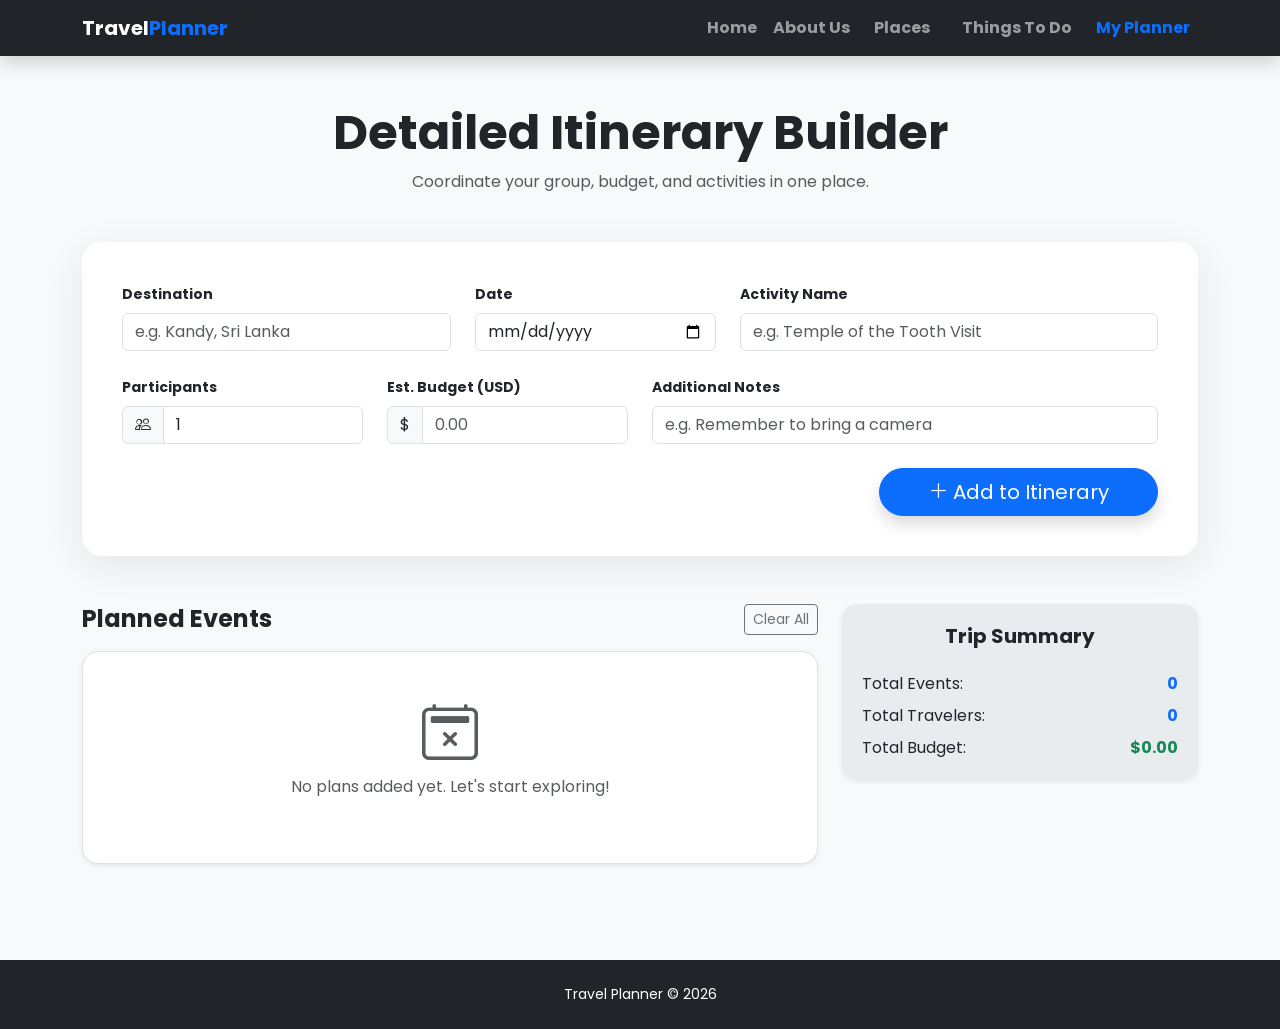
<file: plan-trip.html>
<!DOCTYPE html>
<html lang="en">
<head>
    <meta charset="UTF-8">
    <meta name="viewport" content="width=device-width, initial-scale=1">
    <title>My Planner | Travel Planner</title>
    
    <link href="https://fonts.googleapis.com/css2?family=Poppins:wght@300;400;600&display=swap" rel="stylesheet">
    <link rel="stylesheet" href="https://cdn.jsdelivr.net/npm/bootstrap-icons@1.11.1/font/bootstrap-icons.css">
    <link href="https://cdn.jsdelivr.net/npm/bootstrap@5.3.2/dist/css/bootstrap.min.css" rel="stylesheet">
    
    <style>
        body { font-family: 'Poppins', sans-serif; }
        .planner-card {
            background: white;
            border-radius: 20px;
            box-shadow: 0 10px 40px rgba(0,0,0,0.08);
            padding: 40px;
        }
        .trip-item {
            border-left: 6px solid #0d6efd;
            transition: all 0.3s ease;
            margin-bottom: 15px !important;
        }
        .trip-item:hover {
            transform: scale(1.01);
            background-color: #f0f7ff;
        }
        .badge-custom {
            font-size: 0.75rem;
            padding: 5px 12px;
            border-radius: 50px;
        }
        .summary-box {
            background: #e9ecef;
            border-radius: 15px;
            padding: 20px;
            text-align: center;
        }
    </style>
</head>
<body class="bg-light">

<nav class="navbar navbar-expand-lg navbar-dark bg-dark sticky-top shadow">
    <div class="container">
        <a class="navbar-brand fw-bold" href="index.html">Travel<span class="text-primary">Planner</span></a>
        <div class="collapse navbar-collapse" id="menu">
            <ul class="navbar-nav ms-auto fw-bold">
                <li class="nav-item"><a class="nav-link" href="index.html">Home</a></li>
                <li class="nav-item"><a class="nav-link" href="about.html">About Us</a></li>
                <li class="nav-item"><a class="nav-link px-3" href="places.html">Places</a></li>
                <li class="nav-item"><a class="nav-link px-3" href="things-to-do.html">Things To Do</a></li>
                <li class="nav-item"><a class="nav-link active text-primary" href="plan-trip.html">My Planner</a></li>
            </ul>
        </div>
    </div>
</nav>

<div class="container py-5">
    <div class="text-center mb-5">
        <h2 class="display-5 fw-bold">Detailed Itinerary Builder</h2>
        <p class="text-muted">Coordinate your group, budget, and activities in one place.</p>
    </div>

    <div class="planner-card mb-5 border-0">
        <form id="tripForm">
            <div class="row g-4">
                <div class="col-md-4">
                    <label class="form-label small fw-bold">Destination</label>
                    <input type="text" id="destination" class="form-control" placeholder="e.g. Kandy, Sri Lanka" required>
                </div>
                <div class="col-md-3">
                    <label class="form-label small fw-bold">Date</label>
                    <input type="date" id="date" class="form-control" required>
                </div>
                <div class="col-md-5">
                    <label class="form-label small fw-bold">Activity Name</label>
                    <input type="text" id="activity" class="form-control" placeholder="e.g. Temple of the Tooth Visit" required>
                </div>

                <div class="col-md-3">
                    <label class="form-label small fw-bold">Participants</label>
                    <div class="input-group">
                        <span class="input-group-text"><i class="bi bi-people"></i></span>
                        <input type="number" id="people" class="form-control" min="1" value="1" required>
                    </div>
                </div>
                <div class="col-md-3">
                    <label class="form-label small fw-bold">Est. Budget (USD)</label>
                    <div class="input-group">
                        <span class="input-group-text">$</span>
                        <input type="number" id="budget" class="form-control" placeholder="0.00" step="0.01">
                    </div>
                </div>
                <div class="col-md-6">
                    <label class="form-label small fw-bold">Additional Notes</label>
                    <input type="text" id="notes" class="form-control" placeholder="e.g. Remember to bring a camera">
                </div>

                <div class="col-12 text-end">
                    <button type="submit" class="btn btn-primary btn-lg px-5 rounded-pill shadow">
                        <i class="bi bi-plus-lg"></i> Add to Itinerary
                    </button>
                </div>
            </div>
        </form>
    </div>

    <div class="row g-4">
        <div class="col-lg-8">
            <div class="d-flex justify-content-between align-items-center mb-3">
                <h4 class="fw-bold m-0">Planned Events</h4>
                <button class="btn btn-sm btn-outline-secondary" onclick="clearAll()">Clear All</button>
            </div>
            
            <div id="tripList">
                <div class="text-center p-5 bg-white rounded-4 border shadow-sm" id="emptyMsg">
                    <i class="bi bi-calendar2-x display-4 text-muted"></i>
                    <p class="mt-2 text-muted">No plans added yet. Let's start exploring!</p>
                </div>
            </div>
        </div>

        <div class="col-lg-4">
            <div class="summary-box shadow-sm">
                <h5 class="fw-bold mb-4">Trip Summary</h5>
                <div class="d-flex justify-content-between mb-2">
                    <span>Total Events:</span>
                    <span id="statEvents" class="fw-bold text-primary">0</span>
                </div>
                <div class="d-flex justify-content-between mb-2">
                    <span>Total Travelers:</span>
                    <span id="statPeople" class="fw-bold text-primary">0</span>
                </div>
                <div class="d-flex justify-content-between">
                    <span>Total Budget:</span>
                    <span id="statBudget" class="fw-bold text-success">$0.00</span>
                </div>
            </div>
        </div>
    </div>
</div>

<footer class="bg-dark text-white text-center p-4 mt-5">
    <p class="mb-0 small">Travel Planner © 2026</p>
</footer>

<script>
    const tripForm = document.getElementById('tripForm');
    const tripList = document.getElementById('tripList');
    const emptyMsg = document.getElementById('emptyMsg');

    // Stats Counters
    let totalEvents = 0;
    let totalPeople = 0;
    let totalBudget = 0;

    tripForm.addEventListener('submit', function(e) {
        e.preventDefault();

        // Collect Values
        const data = {
            dest: document.getElementById('destination').value,
            date: document.getElementById('date').value,
            act: document.getElementById('activity').value,
            people: parseInt(document.getElementById('people').value),
            budget: parseFloat(document.getElementById('budget').value || 0),
            notes: document.getElementById('notes').value
        };

        if (emptyMsg) emptyMsg.style.display = 'none';

        // Create the Card UI
        const item = document.createElement('div');
        item.className = 'card trip-item border-0 shadow-sm p-4';
        item.innerHTML = `
            <div class="row align-items-center">
                <div class="col-md-8">
                    <h5 class="fw-bold text-primary mb-1">${data.act}</h5>
                    <p class="mb-2 text-dark"><i class="bi bi-geo-alt-fill me-2"></i>${data.dest}</p>
                    <div class="d-flex gap-2 flex-wrap mb-2">
                        <span class="badge bg-light text-dark border badge-custom"><i class="bi bi-calendar-event me-1"></i>${data.date}</span>
                        <span class="badge bg-light text-dark border badge-custom"><i class="bi bi-people-fill me-1"></i>${data.people} People</span>
                        <span class="badge bg-success-subtle text-success border border-success-subtle badge-custom">$${data.budget.toFixed(2)}</span>
                    </div>
                    ${data.notes ? `<p class="small text-muted mb-0 fst-italic"><i class="bi bi-sticky me-2"></i>Note: ${data.notes}</p>` : ''}
                </div>
                <div class="col-md-4 text-end">
                    <button class="btn btn-outline-danger btn-sm rounded-pill px-3" onclick="removeItem(this, ${data.people}, ${data.budget})">
                        <i class="bi bi-trash"></i> Remove
                    </button>
                </div>
            </div>
        `;

        tripList.prepend(item);

        // Update Stats
        totalEvents++;
        totalPeople += data.people;
        totalBudget += data.budget;
        updateDashboard();

        tripForm.reset();
        document.getElementById('people').value = 1; // Reset to default
    });

    function removeItem(btn, p, b) {
        btn.closest('.card').remove();
        totalEvents--;
        totalPeople -= p;
        totalBudget -= b;
        updateDashboard();
        
        if (totalEvents === 0) emptyMsg.style.display = 'block';
    }

    function clearAll() {
        tripList.innerHTML = '';
        tripList.appendChild(emptyMsg);
        emptyMsg.style.display = 'block';
        totalEvents = 0; totalPeople = 0; totalBudget = 0;
        updateDashboard();
    }

    function updateDashboard() {
        document.getElementById('statEvents').innerText = totalEvents;
        document.getElementById('statPeople').innerText = totalPeople;
        document.getElementById('statBudget').innerText = '$' + totalBudget.toFixed(2);
    }
</script>

<script src="https://cdn.jsdelivr.net/npm/bootstrap@5.3.2/dist/js/bootstrap.bundle.min.js"></script>
</body>
</html>
</file>
